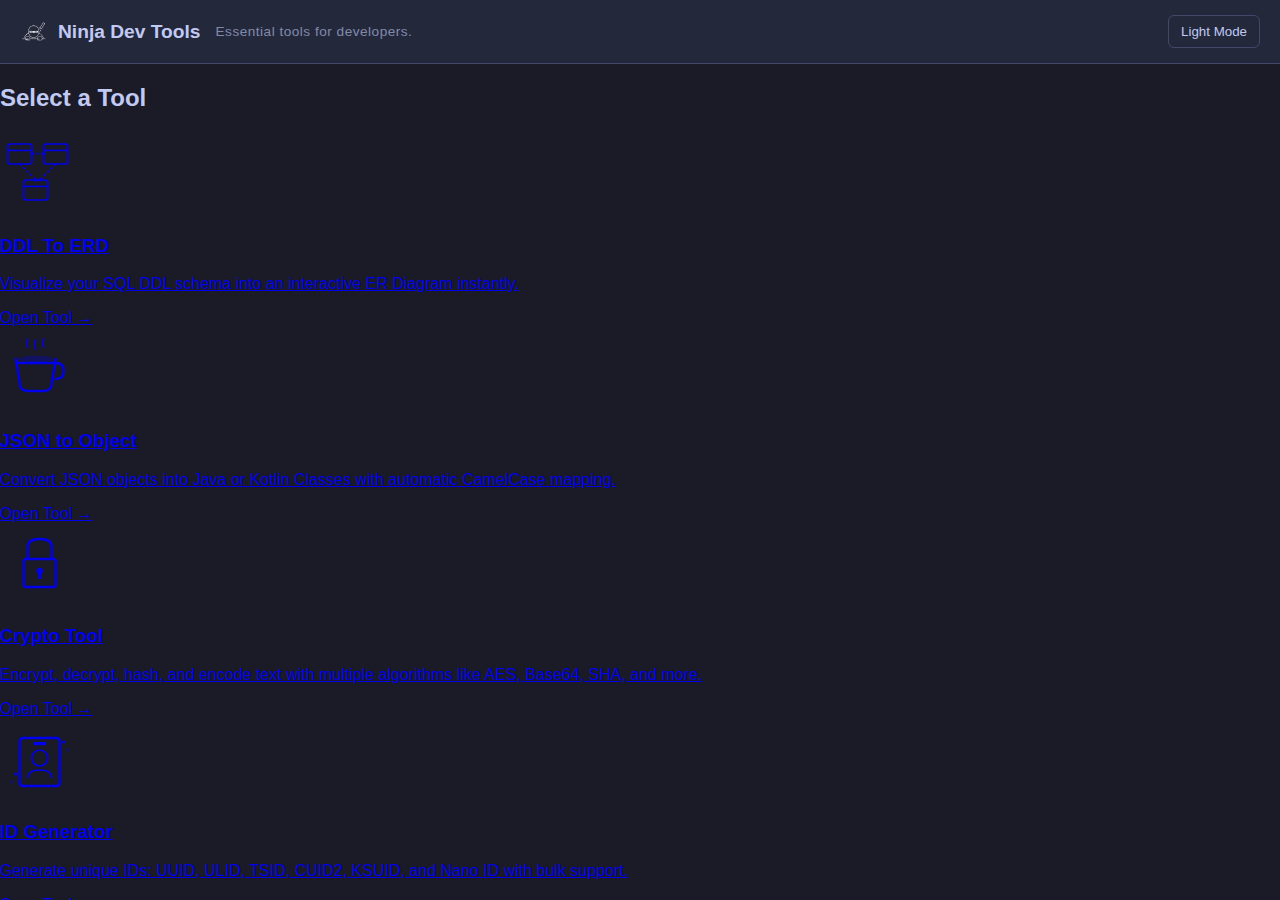
<file: schema-ninja/index.html>
<!DOCTYPE html>
<html lang="en">

<head>
  <meta charset="UTF-8" />
  <meta name="viewport" content="width=device-width, initial-scale=1.0" />
  <title>Ninja Dev Tools- Developer Tools</title>
  <link rel="stylesheet" href="css/style.css" />

  <meta property="og:type" content="website">
  <meta property="og:title" content="Ninja Dev Tools">
  <meta property="og:description" content="Essential tools for developers: DDL Visualizer & JSON Converter.">
  <meta property="og:image" content="images/preview-logo.jpeg">
</head>

<body data-theme="dark">
  <header>
    <div class="brand-wrapper">
      <h1>
        <img src="images/logo.jpg" alt="Schema Ninja Logo" class="app-logo" />
        Ninja Dev Tools
      </h1>
      <span class="app-tagline">Essential tools for developers.</span>
    </div>

    <button class="theme-toggle" onclick="toggleTheme()">Light Mode</button>
  </header>

  <main class="landing-main">
    <div class="landing-container">
      <h2 class="landing-title">Select a Tool</h2>

      <div class="card-grid">
        <!-- DDL Tool Card -->
        <a href="erd.html" class="tool-card">
          <div class="card-icon">
            <svg viewBox="0 0 100 100" width="80" height="80" xmlns="http://www.w3.org/2000/svg">
              <!-- Table 1 -->
              <rect x="10" y="15" width="30" height="25" rx="3" fill="none" stroke="currentColor" stroke-width="2" />
              <line x1="10" y1="23" x2="40" y2="23" stroke="currentColor" stroke-width="2" />

              <!-- Table 2 -->
              <rect x="55" y="15" width="30" height="25" rx="3" fill="none" stroke="currentColor" stroke-width="2" />
              <line x1="55" y1="23" x2="85" y2="23" stroke="currentColor" stroke-width="2" />

              <!-- Table 3 -->
              <rect x="30" y="60" width="30" height="25" rx="3" fill="none" stroke="currentColor" stroke-width="2" />
              <line x1="30" y1="68" x2="60" y2="68" stroke="currentColor" stroke-width="2" />

              <!-- Relationships -->
              <line x1="40" y1="27" x2="55" y2="27" stroke="currentColor" stroke-width="2" stroke-dasharray="3,3" />
              <line x1="25" y1="40" x2="45" y2="60" stroke="currentColor" stroke-width="2" stroke-dasharray="3,3" />
              <line x1="70" y1="40" x2="50" y2="60" stroke="currentColor" stroke-width="2" stroke-dasharray="3,3" />

              <!-- Dots at connections -->
              <circle cx="40" cy="27" r="2" fill="currentColor" />
              <circle cx="55" cy="27" r="2" fill="currentColor" />
              <circle cx="45" cy="60" r="2" fill="currentColor" />
              <circle cx="50" cy="60" r="2" fill="currentColor" />
            </svg>
          </div>
          <h3>DDL To ERD</h3>
          <p>Visualize your SQL DDL schema into an interactive ER Diagram instantly.</p>
          <span class="card-link-text">Open Tool &rarr;</span>
        </a>

        <!-- JSON Tool Card -->
        <a href="json.html" class="tool-card">
          <div class="card-icon">
            <svg viewBox="0 0 100 100" width="80" height="80" xmlns="http://www.w3.org/2000/svg">
              <!-- Coffee cup -->
              <path d="M 20 40 Q 20 45 25 45 L 65 45 Q 70 45 70 40 L 65 70 Q 65 80 55 80 L 35 80 Q 25 80 25 70 Z"
                fill="none" stroke="currentColor" stroke-width="3" stroke-linejoin="round" />

              <!-- Coffee surface -->
              <ellipse cx="45" cy="40" rx="22" ry="4" fill="currentColor" opacity="0.3" />

              <!-- Handle -->
              <path d="M 70 45 Q 80 45 80 55 Q 80 65 70 65" fill="none" stroke="currentColor" stroke-width="3"
                stroke-linecap="round" />

              <!-- Steam 1 -->
              <path d="M 35 25 Q 32 20 35 15" fill="none" stroke="currentColor" stroke-width="2.5"
                stroke-linecap="round" opacity="0.7" />

              <!-- Steam 2 -->
              <path d="M 45 28 Q 42 22 45 16" fill="none" stroke="currentColor" stroke-width="2.5"
                stroke-linecap="round" opacity="0.7" />

              <!-- Steam 3 -->
              <path d="M 55 25 Q 52 20 55 15" fill="none" stroke="currentColor" stroke-width="2.5"
                stroke-linecap="round" opacity="0.7" />
            </svg>
          </div>
          <h3>JSON to Object</h3>
          <p>Convert JSON objects into Java or Kotlin Classes with automatic CamelCase mapping.</p>
          <span class="card-link-text">Open Tool &rarr;</span>
        </a>

        <!-- Crypto Tool Card -->
        <a href="crypto.html" class="tool-card">
          <div class="card-icon">
            <svg viewBox="0 0 100 100" width="80" height="80" xmlns="http://www.w3.org/2000/svg">
              <!-- Lock body -->
              <rect x="30" y="45" width="40" height="35" rx="3" stroke="currentColor" stroke-width="3" fill="none" />

              <!-- Keyhole -->
              <circle cx="50" cy="60" r="4" fill="currentColor" />
              <rect x="48" y="60" width="4" height="10" fill="currentColor" />

              <!-- Lock shackle -->
              <path d="M 35 45 L 35 30 Q 35 20 50 20 Q 65 20 65 30 L 65 45" stroke="currentColor" stroke-width="3"
                fill="none" />
            </svg>
          </div>
          <h3>Crypto Tool</h3>
          <p>Encrypt, decrypt, hash, and encode text with multiple algorithms like AES, Base64, SHA, and more.</p>
          <span class="card-link-text">Open Tool &rarr;</span>
        </a>

        <!-- ID Generator Tool Card -->
        <a href="id-generator.html" class="tool-card">
          <div class="card-icon">
            <svg viewBox="0 0 100 100" width="80" height="80" xmlns="http://www.w3.org/2000/svg">
              <!-- ID Badge Outline -->
              <rect x="25" y="25" width="50" height="60" rx="4" stroke="currentColor" stroke-width="3" fill="none" />

              <!-- Badge Slot -->
              <rect x="42" y="30" width="16" height="4" rx="1" fill="currentColor" />

              <!-- User Profile Placeholder -->
              <circle cx="50" cy="50" r="10" stroke="currentColor" stroke-width="2" fill="none" />
              <path d="M 35 75 Q 35 65 50 65 Q 65 65 65 75" stroke="currentColor" stroke-width="2" fill="none" />

              <!-- Random dots (Entropy) -->
              <circle cx="80" cy="30" r="2" fill="currentColor" />
              <circle cx="85" cy="40" r="1.5" fill="currentColor" opacity="0.6" />
              <circle cx="20" cy="70" r="2" fill="currentColor" />
              <circle cx="15" cy="80" r="1.5" fill="currentColor" opacity="0.6" />
            </svg>
          </div>
          <h3>ID Generator</h3>
          <p>Generate unique IDs: UUID, ULID, TSID, CUID2, KSUID, and Nano ID with bulk support.</p>
          <span class="card-link-text">Open Tool &rarr;</span>
        </a>

        <!-- Data Masker Tool Card -->
        <a href="data-masker.html" class="tool-card">
          <div class="card-icon">
            <svg viewBox="0 0 100 100" width="80" height="80" xmlns="http://www.w3.org/2000/svg">
              <!-- Eye outline -->
              <ellipse cx="50" cy="50" rx="35" ry="20" stroke="currentColor" stroke-width="3" fill="none" />

              <!-- Pupil -->
              <circle cx="50" cy="50" r="10" stroke="currentColor" stroke-width="3" fill="none" />

              <!-- Slash line (masked) -->
              <line x1="20" y1="75" x2="80" y2="25" stroke="currentColor" stroke-width="4" stroke-linecap="round" />

              <!-- Asterisks -->
              <text x="25" y="90" font-size="14" fill="currentColor" font-family="monospace">***</text>
              <text x="60" y="20" font-size="14" fill="currentColor" font-family="monospace">***</text>
            </svg>
          </div>
          <h3>Data Masker</h3>
          <p>Mask sensitive data: emails, phone numbers, card numbers, and JSON fields for logs and testing.</p>
          <span class="card-link-text">Open Tool &rarr;</span>
        </a>
      </div>
    </div>
  </main>

  <script>
    // Simple Theme Toggle (Reusable logic, simplified for landing)
    function toggleTheme() {
      const body = document.body;
      const btn = document.querySelector(".theme-toggle");
      const isDark = body.getAttribute("data-theme") === "dark";

      if (isDark) {
        body.setAttribute("data-theme", "light");
        btn.textContent = "Dark Mode";
      } else {
        body.setAttribute("data-theme", "dark");
        btn.textContent = "Light Mode";
      }
    }
  </script>
</body>

</html>
</file>
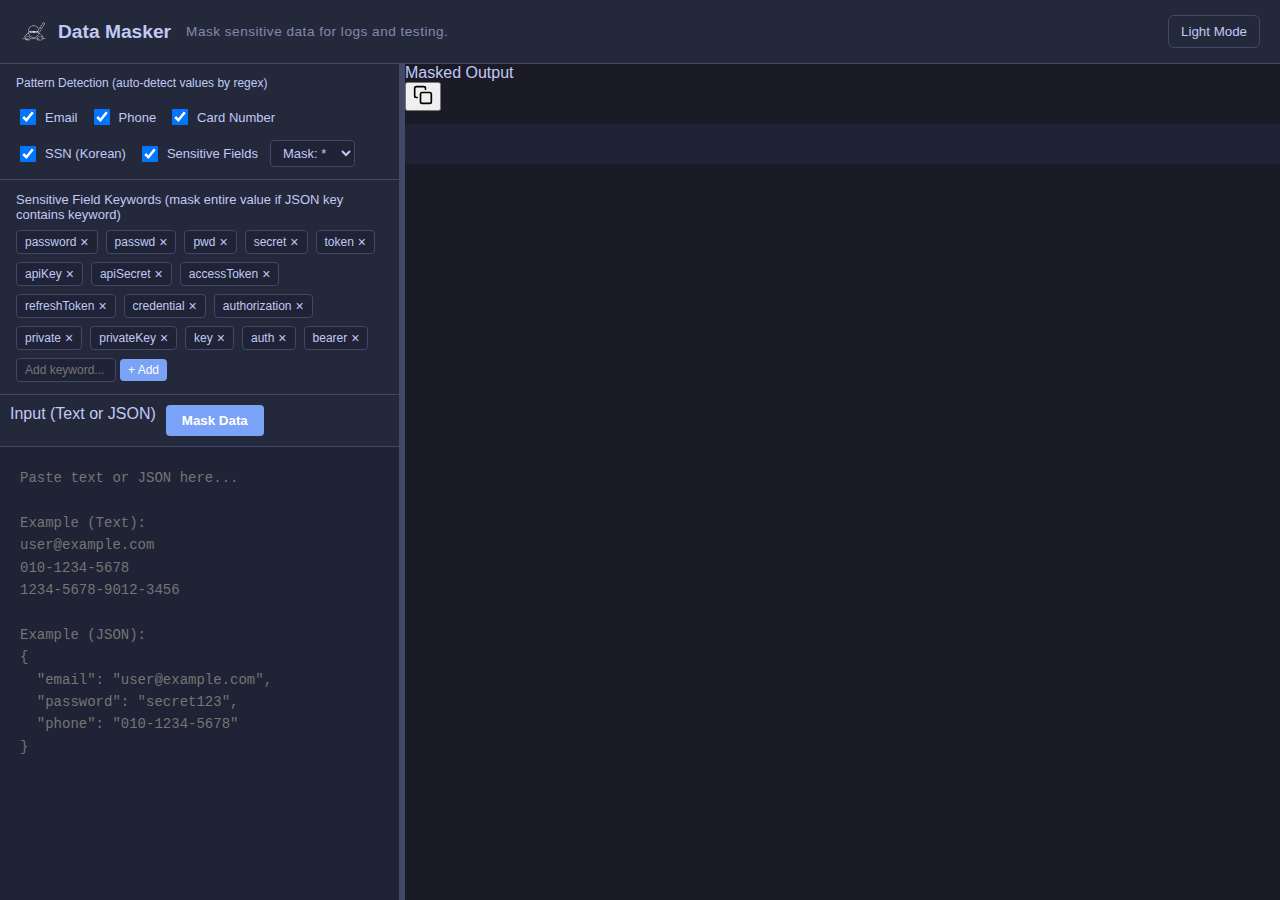
<file: schema-ninja/data-masker.html>
<!DOCTYPE html>
<html lang="en">

<head>
  <meta charset="UTF-8" />
  <meta name="viewport" content="width=device-width, initial-scale=1.0" />
  <title>Data Masker - Ninja Dev Tools</title>
  <link rel="stylesheet" href="css/style.css" />

  <meta property="og:type" content="website">
  <meta property="og:title" content="Data Masker - Ninja Dev Tools">
  <meta property="og:description" content="Mask sensitive data: emails, phone numbers, card numbers, and JSON fields.">
  <meta property="og:image" content="images/preview-logo.jpeg">

  <style>
    .mask-options {
      display: flex;
      flex-wrap: wrap;
      gap: 12px;
      padding: 12px 16px;
      background: var(--toolbar-bg);
      border-bottom: 1px solid var(--border-color);
      align-items: center;
    }

    .options-label {
      width: 100%;
      font-size: 12px;
      color: var(--text-muted);
      margin-bottom: 4px;
    }

    .mask-option {
      display: flex;
      align-items: center;
      gap: 6px;
      font-size: 13px;
      color: var(--text-color);
      cursor: pointer;
    }

    .mask-option input[type="checkbox"] {
      width: 16px;
      height: 16px;
      cursor: pointer;
    }

    .sensitive-fields-section {
      padding: 12px 16px;
      background: var(--toolbar-bg);
      border-bottom: 1px solid var(--border-color);
    }

    .sensitive-fields-header {
      display: flex;
      align-items: center;
      justify-content: space-between;
      margin-bottom: 8px;
    }

    .sensitive-fields-title {
      font-size: 13px;
      color: var(--text-muted);
    }

    .sensitive-fields-container {
      display: flex;
      flex-wrap: wrap;
      gap: 8px;
      align-items: center;
    }

    .field-tag {
      display: inline-flex;
      align-items: center;
      gap: 4px;
      padding: 4px 8px;
      background: var(--code-bg);
      border: 1px solid var(--border-color);
      border-radius: 4px;
      font-size: 12px;
      color: var(--text-color);
    }

    .field-tag .remove-btn {
      background: none;
      border: none;
      color: var(--text-muted);
      cursor: pointer;
      padding: 0;
      font-size: 14px;
      line-height: 1;
    }

    .field-tag .remove-btn:hover {
      color: #ff6b6b;
    }

    .add-field-form {
      display: inline-flex;
      align-items: center;
      gap: 4px;
    }

    .add-field-input {
      width: 100px;
      padding: 4px 8px;
      font-size: 12px;
      border: 1px solid var(--border-color);
      border-radius: 4px;
      background: var(--code-bg);
      color: var(--text-color);
    }

    .add-field-btn {
      padding: 4px 8px;
      font-size: 12px;
      background: var(--accent-color);
      color: white;
      border: none;
      border-radius: 4px;
      cursor: pointer;
    }

    .add-field-btn:hover {
      opacity: 0.9;
    }

    .mask-char-select {
      padding: 4px 8px;
      font-size: 13px;
      border: 1px solid var(--border-color);
      border-radius: 4px;
      background: var(--code-bg);
      color: var(--text-color);
    }
  </style>
</head>

<body data-theme="dark">
  <header>
    <div class="brand-wrapper">
      <h1>
        <a href="index.html" style="display: inline-flex; align-items: center; text-decoration: none; color: inherit;">
          <img src="images/logo.jpg" alt="Schema Ninja Logo" class="app-logo" style="cursor: pointer;" />
        </a>
        Data Masker
      </h1>
      <span class="app-tagline">Mask sensitive data for logs and testing.</span>
    </div>

    <button class="theme-toggle" onclick="toggleTheme()">Light Mode</button>
  </header>

  <main>
    <div class="editor-container">
      <!-- Masking Options -->
      <div class="mask-options">
        <span class="options-label">Pattern Detection (auto-detect values by regex)</span>
        <label class="mask-option">
          <input type="checkbox" id="opt-email" checked onchange="handleMask()">
          Email
        </label>
        <label class="mask-option">
          <input type="checkbox" id="opt-phone" checked onchange="handleMask()">
          Phone
        </label>
        <label class="mask-option">
          <input type="checkbox" id="opt-card" checked onchange="handleMask()">
          Card Number
        </label>
        <label class="mask-option">
          <input type="checkbox" id="opt-ssn" checked onchange="handleMask()">
          SSN (Korean)
        </label>
        <label class="mask-option">
          <input type="checkbox" id="opt-fields" checked onchange="handleMask()">
          Sensitive Fields
        </label>
        <select class="mask-char-select" id="mask-char" onchange="handleMask()">
          <option value="*">Mask: *</option>
          <option value="X">Mask: X</option>
          <option value="#">Mask: #</option>
        </select>
      </div>

      <!-- Sensitive Fields Tags -->
      <div class="sensitive-fields-section">
        <div class="sensitive-fields-header">
          <span class="sensitive-fields-title">Sensitive Field Keywords (mask entire value if JSON key contains keyword)</span>
        </div>
        <div class="sensitive-fields-container" id="fields-container">
          <!-- Tags will be rendered here -->
        </div>
        <div class="add-field-form" style="margin-top: 8px;">
          <input type="text" class="add-field-input" id="new-field-input" placeholder="Add keyword...">
          <button class="add-field-btn" onclick="addField()">+ Add</button>
        </div>
      </div>

      <div class="toolbar">
        <div class="toolbar-left">
          <span class="toggle-label">Input (Text or JSON)</span>
        </div>
        <button class="action-btn" onclick="handleMask()">
          Mask Data
        </button>
      </div>

      <div class="editor-wrapper">
        <pre id="input-highlight-layer" class="code-highlight code-font-style"></pre>
        <textarea id="masker-input" class="code-input code-font-style"
                  placeholder='Paste text or JSON here...

Example (Text):
user@example.com
010-1234-5678
1234-5678-9012-3456

Example (JSON):
{
  "email": "user@example.com",
  "password": "secret123",
  "phone": "010-1234-5678"
}'
                  spellcheck="false"
                  oninput="handleInput(this)"
                  onscroll="syncScroll(this)"></textarea>
      </div>
    </div>

    <div class="resizer" id="resizer"></div>

    <div class="preview-container">
      <div class="preview-toolbar">
        <div class="toolbar-left">
          <span id="output-format-label" class="toggle-label">Masked Output</span>
        </div>
        <button class="icon-btn" onclick="copyOutput()" title="Copy Output">
          <svg xmlns="http://www.w3.org/2000/svg" width="20" height="20" viewBox="0 0 24 24" fill="none"
               stroke="currentColor" stroke-width="2" stroke-linecap="round" stroke-linejoin="round">
            <rect x="9" y="9" width="13" height="13" rx="2" ry="2"></rect>
            <path d="M5 15H4a2 2 0 0 1-2-2V4a2 2 0 0 1 2-2h9a2 2 0 0 1 2 2v1"></path>
          </svg>
        </button>
      </div>

      <pre><code id="masker-output" class="code-font-style" style="display: block; width: 100%; height: 100%; margin: 0; padding: 20px; overflow: auto; background: var(--code-bg); color: var(--text-color); word-wrap: break-word; white-space: pre-wrap;"></code></pre>
    </div>
  </main>

  <script src="js/data-masker.js"></script>
</body>

</html>
</file>
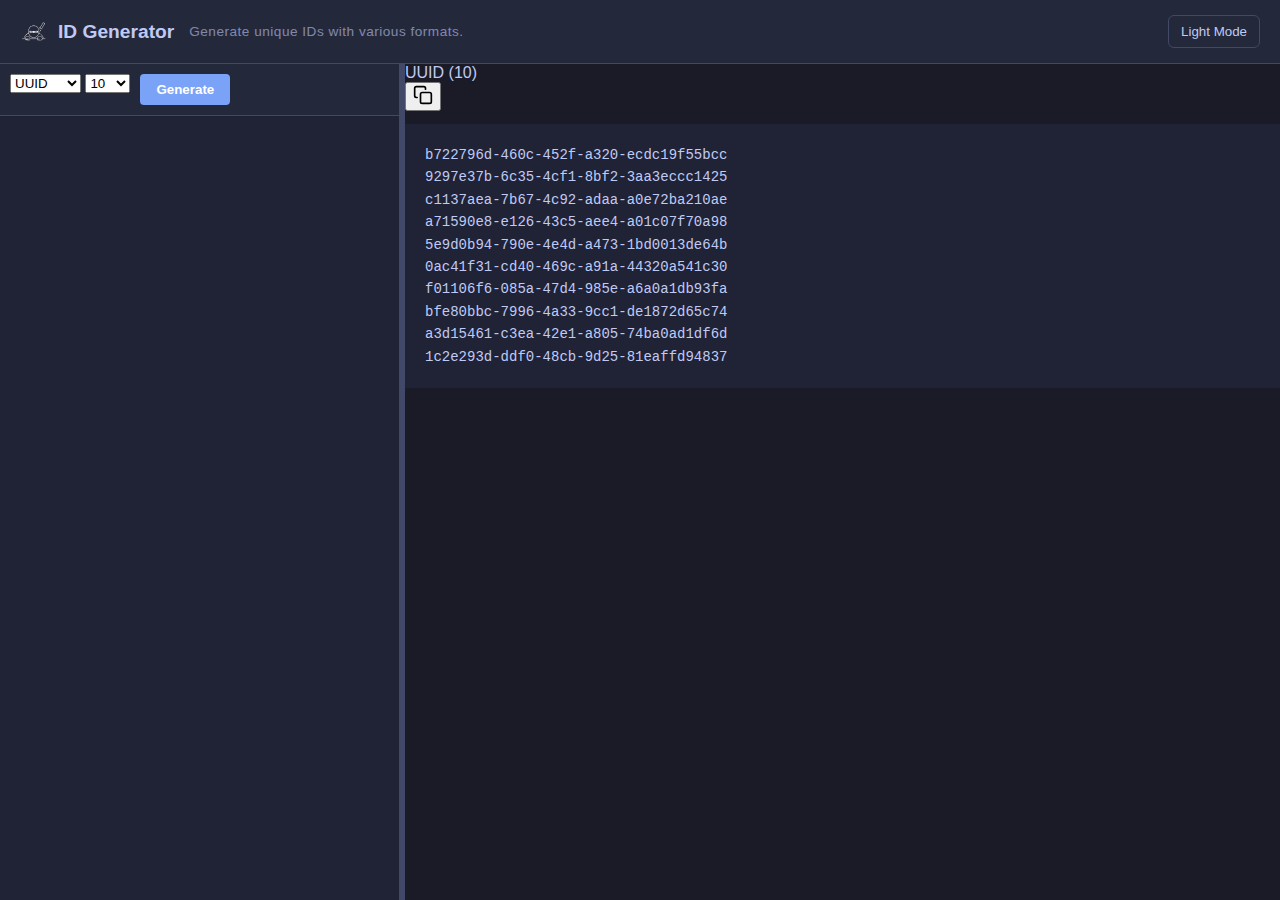
<file: schema-ninja/id-generator.html>
<!DOCTYPE html>
<html lang="en">

<head>
    <meta charset="UTF-8" />
    <meta name="viewport" content="width=device-width, initial-scale=1.0" />
    <title>ID Generator - Ninja Dev Tools</title>
    <link rel="stylesheet" href="css/style.css" />

    <meta property="og:type" content="website">
    <meta property="og:title" content="ID Generator - Ninja Dev Tools">
    <meta property="og:description" content="Generate unique IDs: UUID, ULID, TSID, CUID2, KSUID, Nano ID.">
    <meta property="og:image" content="images/preview-logo.jpeg">
</head>

<body data-theme="dark">
    <header>
        <div class="brand-wrapper">
            <h1>
                <a href="index.html"
                    style="display: inline-flex; align-items: center; text-decoration: none; color: inherit;">
                    <img src="images/logo.jpg" alt="Schema Ninja Logo" class="app-logo" style="cursor: pointer;" />
                </a>
                ID Generator
            </h1>
            <span class="app-tagline">Generate unique IDs with various formats.</span>
        </div>

        <button class="theme-toggle" onclick="toggleTheme()">Light Mode</button>
    </header>

    <main>
        <div class="editor-container">
            <div class="toolbar">
                <div class="input-options">
                    <select id="id-type-select" onchange="generateIDs()">
                        <option value="uuid">UUID</option>
                        <option value="ulid">ULID</option>
                        <option value="tsid">TSID</option>
                        <option value="cuid2">CUID2</option>
                        <option value="ksuid">KSUID</option>
                        <option value="nanoid">Nano ID</option>
                    </select>

                    <select id="quantity-select" onchange="generateIDs()">
                        <option value="1">1</option>
                        <option value="5">5</option>
                        <option value="10" selected>10</option>
                        <option value="50">50</option>
                        <option value="100">100</option>
                    </select>
                </div>

                <button class="action-btn" onclick="generateIDs()">
                    Generate
                </button>
            </div>

            <div class="editor-wrapper">
                <pre id="input-highlight-layer" class="code-highlight code-font-style"></pre>
                <textarea id="id-input" class="code-input code-font-style"
                    placeholder="Click 'Generate' to create IDs..." spellcheck="false" readonly
                    style="cursor: default;"></textarea>
            </div>
        </div>

        <div class="resizer" id="resizer"></div>

        <div class="preview-container">
            <div class="preview-toolbar">
                <div class="toolbar-left">
                    <span id="output-format-label" class="toggle-label">Generated IDs</span>
                </div>
                <button class="icon-btn" onclick="copyOutput()" title="Copy All IDs">
                    <svg xmlns="http://www.w3.org/2000/svg" width="20" height="20" viewBox="0 0 24 24" fill="none"
                        stroke="currentColor" stroke-width="2" stroke-linecap="round" stroke-linejoin="round">
                        <rect x="9" y="9" width="13" height="13" rx="2" ry="2"></rect>
                        <path d="M5 15H4a2 2 0 0 1-2-2V4a2 2 0 0 1 2-2h9a2 2 0 0 1 2 2v1"></path>
                    </svg>
                </button>
            </div>

            <pre><code id="id-output" class="code-font-style" style="display: block; width: 100%; height: 100%; margin: 0; padding: 20px; overflow: auto; background: var(--code-bg); color: var(--text-color); word-wrap: break-word; white-space: pre-wrap;"></code></pre>
        </div>
    </main>

    <script src="js/id-generator.js"></script>
</body>

</html>
</file>
<file: schema-ninja/css/style.css>
:root {
  --bg-color: #f3f4f6;
  --panel-bg: #ffffff;
  --text-color: #374151;
  --border-color: #e5e7eb;
  --accent-color: #2563eb;
  --code-keyword: #d73a49;
  --code-type: #005cc5;
  --code-bg: #f8f9fa;
}

[data-theme="dark"] {
  --bg-color: #1a1b26;
  --panel-bg: #24283b;
  --text-color: #c0caf5;
  --border-color: #414868;
  --accent-color: #7aa2f7;
  --code-keyword: #bb9af7;
  --code-type: #2ac3de;
  --code-bg: #1f2335;
}

* {
  box-sizing: border-box;
}

body {
  margin: 0;
  padding: 0;
  font-family: "Segoe UI", sans-serif;
  background-color: var(--bg-color);
  color: var(--text-color);
  height: 100vh;
  display: flex;
  flex-direction: column;
  transition: background 0.3s;
}

header {
  padding: 15px 20px;
  display: flex;
  justify-content: space-between;
  align-items: center;
  border-bottom: 1px solid var(--border-color);
  background-color: var(--panel-bg);
}

h1 {
  margin: 0;
  font-size: 1.2rem;
  font-weight: 800;
  display: flex;
  align-items: center;
  gap: 10px;
}

.app-logo {
  height: 28px;
  width: auto;
}

.theme-toggle {
  background: none;
  border: 1px solid var(--border-color);
  color: var(--text-color);
  padding: 8px 12px;
  border-radius: 6px;
  cursor: pointer;
}

main {
  display: flex;
  flex: 1;
  overflow: hidden;
}

.editor-container {
  /* width: 40%;  <-- Removed fixed width for resizer */
  min-width: 200px;
  /* Minimum width */
  width: 400px;
  /* Initial default width */
  display: flex;
  flex-direction: column;
  border-right: 1px solid var(--border-color);
  background-color: var(--panel-bg);
}

/* Resizer Handle */
.resizer {
  width: 5px;
  cursor: col-resize;
  background-color: var(--border-color);
  transition: background-color 0.2s;
  z-index: 10;
  flex-shrink: 0;
}

.resizer:hover,
.resizer.resizing {
  background-color: var(--accent-color);
}

.toolbar {
  padding: 10px;
  border-bottom: 1px solid var(--border-color);
  display: flex;
  gap: 10px;
  overflow-x: auto;
  /* Scroll horizontally */
  white-space: nowrap;
  /* Prevent wrapping */
  -ms-overflow-style: none;
  /* Hide scrollbar IE/Edge */
  scrollbar-width: none;
  /* Hide scrollbar Firefox */
}

.toolbar::-webkit-scrollbar {
  display: none;
  /* Hide scrollbar Chrome/Safari */
}

button.action-btn {
  background-color: var(--accent-color);
  color: #fff;
  border: none;
  padding: 8px 16px;
  border-radius: 4px;
  cursor: pointer;
  font-weight: bold;
}

.editor-wrapper {
  position: relative;
  flex: 1;
  overflow: hidden;
}

.code-font-style {
  font-family: "Menlo", "Monaco", "Consolas", "Courier New", monospace;
  font-size: 14px;
  line-height: 1.6;
  padding: 20px;
  width: 100%;
  height: 100%;
  border: none;
  white-space: pre;
  overflow: auto;
  margin: 0;
}

.code-input {
  position: absolute;
  top: 0;
  left: 0;
  z-index: 2;
  color: transparent;
  background: transparent;
  caret-color: var(--text-color);
  resize: none;
  outline: none;
}

.code-highlight {
  position: absolute;
  top: 0;
  left: 0;
  z-index: 1;
  background-color: var(--code-bg);
  pointer-events: none;
  color: var(--text-color);
}

.kw {
  color: var(--code-keyword);
  font-weight: bold;
}

.dt {
  color: var(--code-type);
}

/* 🔥 수정: 프리뷰 컨테이너 */
.preview-container {
  flex: 1;
  position: relative;
  overflow: hidden;
  background-color: var(--bg-color);
}

/* 🔥 수정: Mermaid 출력 박스 */
#mermaid-output {
  width: 100%;
  height: 100%;
  overflow: hidden;
  /* Flex 설정을 제거하거나 아래처럼 자식에게 꽉 차게 명령해야 함 */
  display: flex;
  flex-direction: column;
}

/* 🔥 핵심: 중간 wrapper(.mermaid) 강제 확장 */
#mermaid-output .mermaid {
  flex: 1;
  width: 100% !important;
  height: 100% !important;
  overflow: hidden;
  display: flex;
  /* SVG를 중앙/확장 시키기 위해 */
}

/* 🔥 핵심: SVG 강제 확장 */
#mermaid-output svg {
  width: 100% !important;
  height: 100% !important;
  max-width: none !important;
  min-width: 100% !important;
  min-height: 100% !important;
}

.error-msg {
  color: #ff6b6b;
  font-weight: bold;
  text-align: center;
  margin-top: 50px;
}

/* 줌 컨트롤 UI */
.zoom-controls {
  position: absolute;
  bottom: 20px;
  right: 20px;
  display: flex;
  flex-direction: column;
  gap: 8px;
  z-index: 100;
}

.zoom-controls button {
  width: 40px;
  height: 40px;
  border: none;
  border-radius: 8px;
  background-color: var(--panel-bg);
  color: var(--text-color);
  font-size: 1.2rem;
  cursor: pointer;
  box-shadow: 0 4px 6px rgba(0, 0, 0, 0.1);
  border: 1px solid var(--border-color);
  transition: all 0.2s;
  display: flex;
  justify-content: center;
  align-items: center;
}

.zoom-controls button:hover {
  background-color: var(--accent-color);
  color: white;
  transform: translateY(-2px);
}

.zoom-controls button {
  width: 44px;
  /* 버튼 크기를 살짝 키워서 터치하기 좋게 */
  height: 44px;
  border: none;
  border-radius: 12px;
  /* 둥글기를 더 줘서 모던하게 */
  background-color: var(--panel-bg);
  color: var(--text-color);
  cursor: pointer;
  box-shadow: 0 4px 12px rgba(0, 0, 0, 0.15);
  /* 그림자 좀 더 진하게 */
  border: 1px solid var(--border-color);
  transition: all 0.2s cubic-bezier(0.25, 0.8, 0.25, 1);

  /* 아이콘 중앙 정렬 핵심 */
  display: flex;
  justify-content: center;
  align-items: center;
  padding: 0;
  /* 내부 여백 제거 */
}

/* 아이콘 자체 스타일 */
.zoom-controls button svg {
  transition: transform 0.3s ease;
  /* 아이콘 애니메이션 */
}

/* 호버 효과 */
.zoom-controls button:hover {
  background-color: var(--accent-color);
  color: white;
  /* 아이콘 색상을 흰색으로 */
  transform: translateY(-3px) scale(1.05);
  /* 살짝 위로 뜨면서 커짐 */
  box-shadow: 0 6px 15px rgba(37, 99, 235, 0.3);
  /* 파란색 그림자 빛남 */
}

/* 리셋 버튼 호버 시 아이콘 회전 효과 (타겟팅 느낌) */
.zoom-controls button#btn-reset:hover svg {
  transform: rotate(90deg);
}

.brand-wrapper {
  display: flex;
  align-items: center;
  /* 글자 밑라인을 맞춰서 자연스럽게 */
  gap: 15px;
  /* 제목과 슬로건 사이 간격 */
}

.app-tagline {
  font-size: 0.85rem;
  /* 제목보다 작게 */
  font-weight: 500;
  /* 너무 굵지 않게 */
  color: var(--text-color);
  opacity: 0.6;
  /* 약간 투명하게 해서 제목 강조 */
  letter-spacing: 0.5px;
}

@media (max-width: 768px) {
  .app-tagline {
    display: none;
  }

  main {
    flex-direction: column;
  }

  .editor-container {
    width: 100% !important;
    min-width: 0;
    height: 40vh;
    border-right: none;
    border-bottom: 2px solid var(--border-color);
  }

  /* 모바일에서는 가로 리사이징 숨김 (복잡도 방지) */
  .resizer {
    display: none;
  }

  .preview-container {
    width: 100%;
    flex: 1;
  }
}

[data-theme="light"] .app-logo {
  filter: invert(1);
}

/* Modal Styles */
dialog.modal {
  border: none;
  border-radius: 8px;
  box-shadow: 0 4px 6px -1px rgba(0, 0, 0, 0.1), 0 2px 4px -1px rgba(0, 0, 0, 0.06);
  background-color: var(--panel-bg);
  color: var(--text-color);
  padding: 0;
  max-width: 400px;
  width: 90%;
}

dialog.modal::backdrop {
  background: rgba(0, 0, 0, 0.5);
}

.modal-content {
  padding: 24px;
}

.modal-content h3 {
  margin-top: 0;
  margin-bottom: 20px;
}

.form-group {
  margin-bottom: 16px;
}

.form-group label {
  display: block;
  margin-bottom: 8px;
  font-size: 0.9em;
  opacity: 0.8;
}

.form-group select,
.form-group input {
  width: 100%;
  padding: 8px;
  border-radius: 4px;
  border: 1px solid var(--border-color);
  background: var(--bg-color);
  color: var(--text-color);
}

.modal-actions {
  display: flex;
  justify-content: flex-end;
  gap: 10px;
  margin-top: 24px;
}

.modal-actions button {
  padding: 8px 16px;
  border-radius: 4px;
  border: 1px solid var(--border-color);
  background: transparent;
  color: var(--text-color);
  cursor: pointer;
}

.modal-actions button.primary {
  background: var(--accent-color);
  border-color: var(--accent-color);
  color: white;
}
</file>
